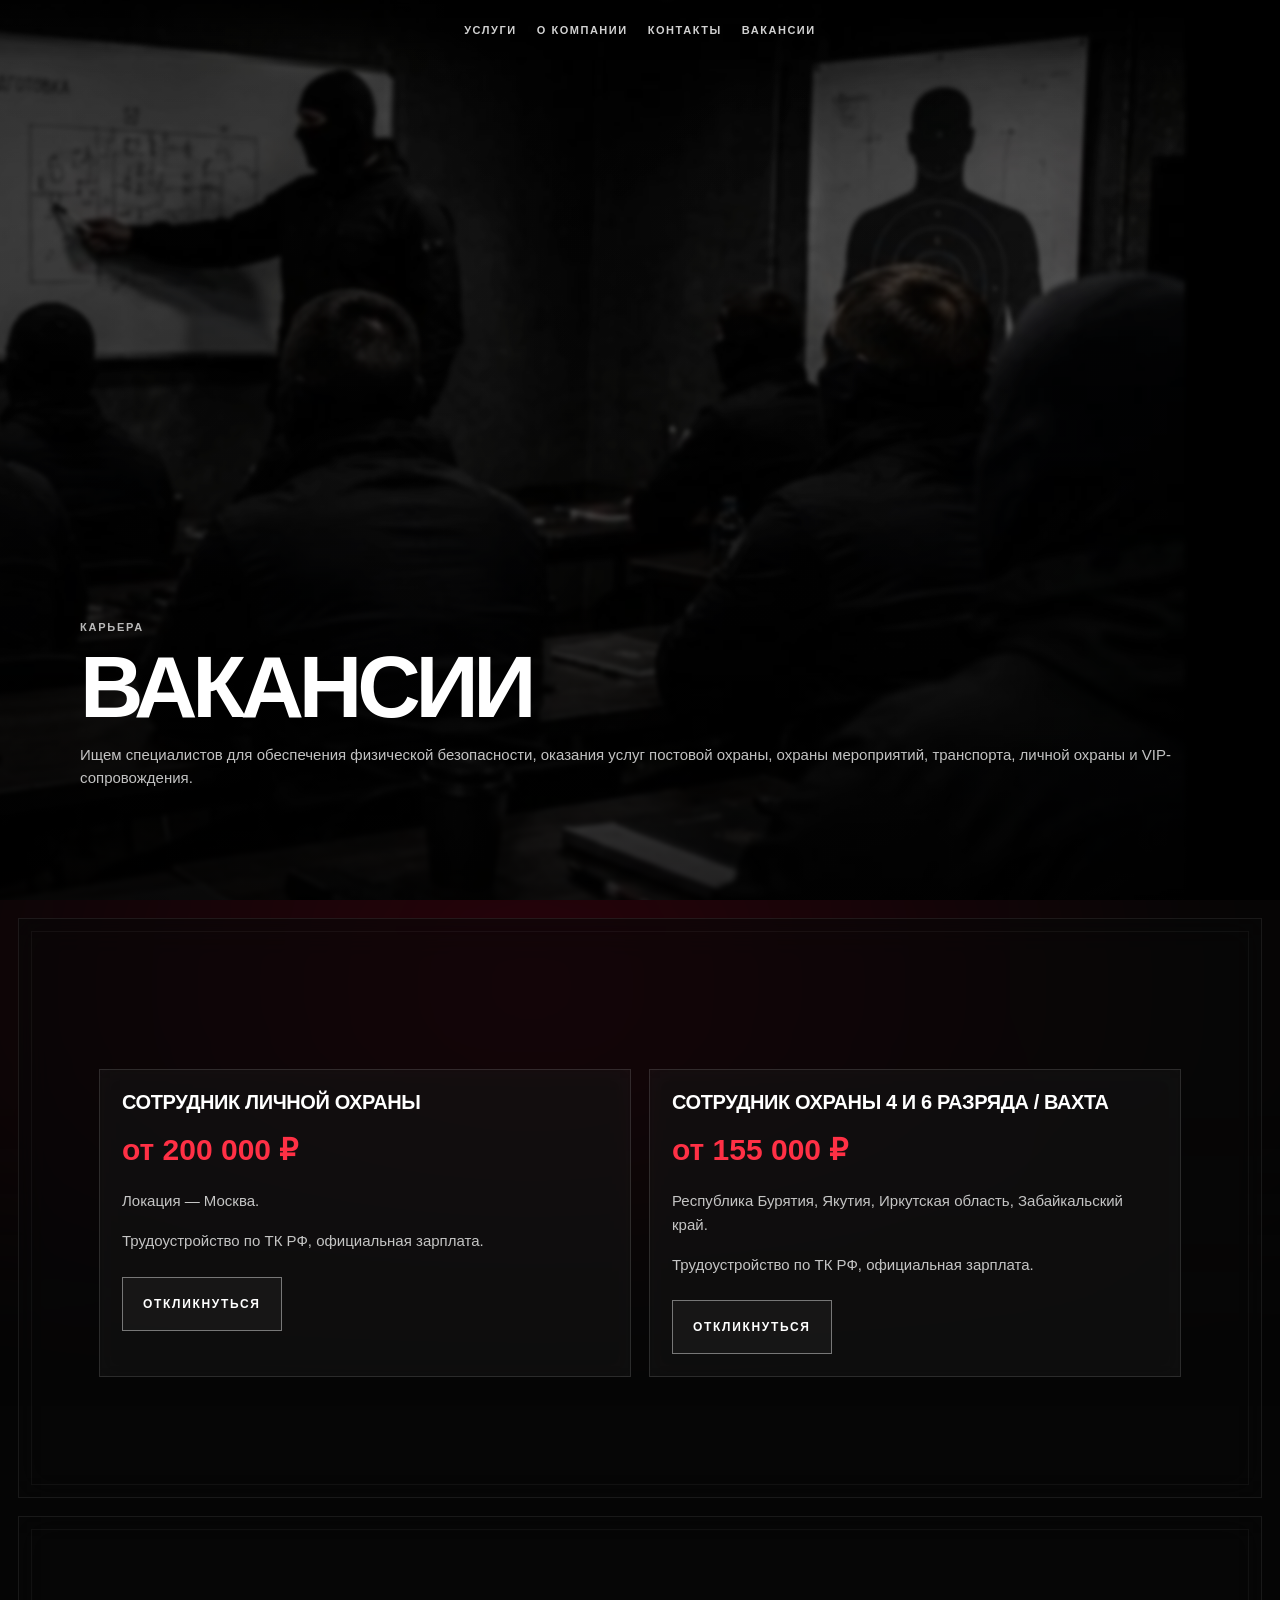
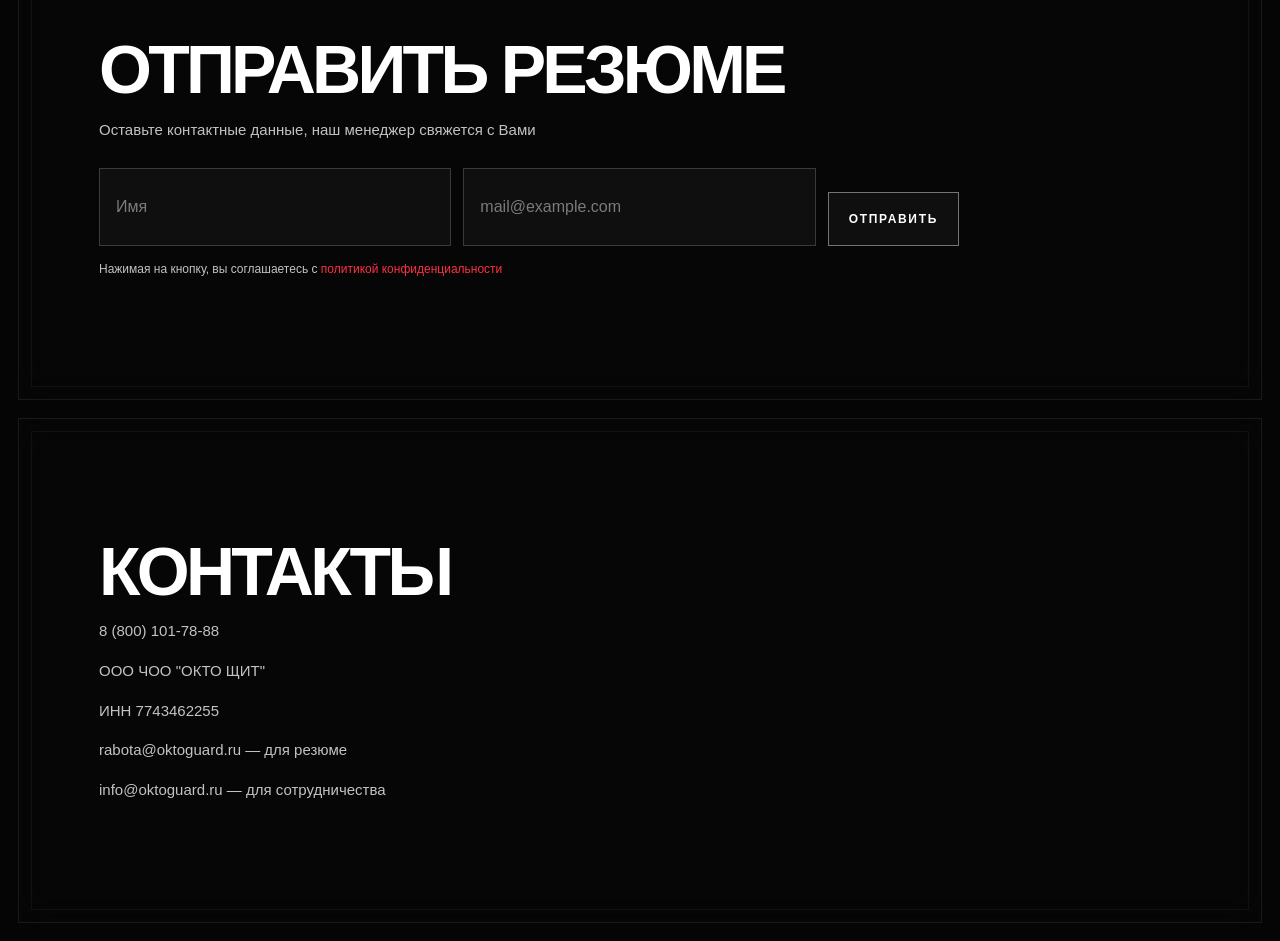
<file: vacancies.html>
<!DOCTYPE html>
<html lang="ru">
<head>
  <meta charset="UTF-8">
  <meta name="viewport" content="width=device-width, initial-scale=1.0">
  <title>Вакансии — ОКТО ЩИТ</title>
  <link rel="stylesheet" href="style.css">
</head>

<body>

<header>
  <nav>
    <a href="index.html#business">Услуги</a>
    <a href="index.html#about">О компании</a>
    <a href="index.html#contacts">Контакты</a>
    <a href="vacancies.html">Вакансии</a>
  </nav>
</header>

<main>

  <section class="vacancy-hero">
    <div class="section-inner">
      <span class="eyebrow">Карьера</span>
      <h1>Вакансии</h1>
      <p>
        Ищем специалистов для обеспечения физической безопасности, оказания услуг
        постовой охраны, охраны мероприятий, транспорта, личной охраны и VIP-сопровождения.
      </p>
    </div>
  </section>

  <section class="info-section">
    <div class="section-inner">
      <div class="cards two">

        <article>
          <h3>Сотрудник личной охраны</h3>
          <p class="price">от 200 000 ₽</p>
          <p>Локация — Москва.</p>
          <p>Трудоустройство по ТК РФ, официальная зарплата.</p>
          <a href="#vacancy-form" class="btn">Откликнуться</a>
        </article>

        <article>
          <h3>Сотрудник охраны 4 и 6 разряда / вахта</h3>
          <p class="price">от 155 000 ₽</p>
          <p>Республика Бурятия, Якутия, Иркутская область, Забайкальский край.</p>
          <p>Трудоустройство по ТК РФ, официальная зарплата.</p>
          <a href="#vacancy-form" class="btn">Откликнуться</a>
        </article>

      </div>
    </div>
  </section>

  <section id="vacancy-form" class="callback-section">
    <div class="section-inner">
      <h2>Отправить резюме</h2>
      <p>Оставьте контактные данные, наш менеджер свяжется с Вами</p>

      <form>
        <input type="text" placeholder="Имя">
        <input type="email" placeholder="mail@example.com">
        <button type="submit">Отправить</button>
      </form>

      <p class="policy">
        Нажимая на кнопку, вы соглашаетесь с
        <a href="#">политикой конфиденциальности</a>
      </p>
    </div>
  </section>

</main>

<footer id="contacts">
  <div class="section-inner">
    <h2>Контакты</h2>
    <p>8 (800) 101-78-88</p>
    <p>ООО ЧОО "ОКТО ЩИТ"</p>
    <p>ИНН 7743462255</p>
    <p>rabota@oktoguard.ru — для резюме</p>
    <p>info@oktoguard.ru — для сотрудничества</p>
  </div>
</footer>

<script src="script.js"></script>
</body>
</html>
<script src="script.js"></script>
</body>
</html>
</file>
<file: style.css>
@font-face {
  font-family: 'Gatchina';
  src: url('fonts/Gatchina Regular.ttf') format('truetype');
}

* {
  box-sizing: border-box;
}

html {
  scroll-behavior: smooth;
}

body {
  margin: 0;
  background: #050505;
  color: #fff;
  font-family: Arial, Helvetica, sans-serif;
  overflow-x: hidden;
}

a {
  color: inherit;
  text-decoration: none;
}

body::before {
  content: "";
  position: fixed;
  inset: -35%;
  z-index: -5;
  background:
    radial-gradient(circle at 20% 20%, rgba(160,0,25,.35), transparent 30%),
    radial-gradient(circle at 80% 25%, rgba(255,30,45,.14), transparent 32%),
    radial-gradient(circle at 45% 85%, rgba(90,0,18,.42), transparent 40%),
    #050505;
  filter: blur(80px);
  animation: bgMove 12s ease-in-out infinite alternate;
}

@keyframes bgMove {
  from { transform: translate(-4%, -3%) scale(1); }
  to { transform: translate(4%, 3%) scale(1.12); }
}

header {
  position: fixed;
  inset: 0 0 auto 0;
  z-index: 100;
  padding: 18px;
  background: linear-gradient(to bottom, rgba(0,0,0,.72), transparent);
}

nav {
  display: flex;
  justify-content: center;
  gap: 20px;
  overflow-x: auto;
  white-space: nowrap;
  font-size: 11px;
  font-weight: 700;
  letter-spacing: .14em;
  text-transform: uppercase;
  color: rgba(255,255,255,.82);
}

#hero {
  position: relative;
  min-height: 100svh;
  padding: 0 20px 52px;
  display: flex;
  align-items: flex-end;
  overflow: hidden;
  background: #000;
}

.hero-video {
  position: absolute;
  inset: 0;
  width: 100%;
  height: 100%;
  object-fit: cover;
  filter: grayscale(.85) contrast(1.08) brightness(.7);
  transform: scale(1.05);
}

.hero-overlay {
  position: absolute;
  inset: 0;
  background:
    linear-gradient(to bottom, rgba(0,0,0,.08), rgba(0,0,0,.22), rgba(0,0,0,.68)),
    linear-gradient(to right, rgba(0,0,0,.32), transparent);
}

.hero-content,
.section-inner {
  position: relative;
  z-index: 2;
  width: 100%;
}

h1, h2, h3 {
  margin: 0;
  text-transform: uppercase;
}

h1 {
  max-width: 900px;
  font-size: clamp(40px, 10vw, 88px);
  line-height: .9;
  letter-spacing: -.06em;
  font-weight: 900;
}

h2 {
  font-size: clamp(34px, 8vw, 68px);
  line-height: .95;
  letter-spacing: -.055em;
  font-weight: 900;
}

h3 {
  font-size: 20px;
  line-height: 1;
  letter-spacing: -.02em;
  font-weight: 800;
}

p {
  margin: 16px 0 0;
  color: rgba(255,255,255,.76);
  line-height: 1.58;
  font-size: 15px;
}

.eyebrow {
  display: inline-block;
  margin-bottom: 14px;
  font-size: 11px;
  font-weight: 800;
  letter-spacing: .16em;
  text-transform: uppercase;
  color: rgba(255,255,255,.72);
}

.btn,
button {
  margin-top: 24px;
  min-height: 54px;
  width: 100%;
  padding: 14px 20px;
  border: 1px solid rgba(255,255,255,.42);
  background: rgba(255,255,255,.035);
  color: #fff;
  display: inline-flex;
  align-items: center;
  justify-content: center;
  font-size: 12px;
  font-weight: 800;
  letter-spacing: .14em;
  text-transform: uppercase;
  position: relative;
  overflow: hidden;
}

.btn::before,
button::before {
  content: "";
  position: absolute;
  inset: 0;
  background: linear-gradient(120deg, transparent, rgba(255,255,255,.22), transparent);
  transform: translateX(-130%);
  transition: .7s ease;
}

.btn:hover::before,
button:hover::before {
  transform: translateX(130%);
}

.section-bg,
.info-section,
.callback-section,
footer {
  position: relative;
  min-height: 90svh;
  padding: 76px 20px;
  display: flex;
  align-items: center;
  overflow: hidden;
  border-top: 1px solid rgba(255,255,255,.08);
}

.section-bg::before {
  content: "";
  position: absolute;
  inset: 0;
  background-size: cover;
  background-position: center;
  filter: blur(2px) grayscale(.25) brightness(.78);
  transform: scale(1.05);
}

.section-bg::after {
  content: "";
  position: absolute;
  inset: 0;
  background:
    linear-gradient(to bottom, rgba(0,0,0,.12), rgba(0,0,0,.38)),
    linear-gradient(to right, rgba(0,0,0,.38), rgba(0,0,0,.06));
}

.bg-ops::before {
  background-image: url('assets/ops.jpg');
}

.bg-team::before {
  background-image: url('assets/team.jpg');
}

.bg-vip::before {
  background-image: url('assets/vip.jpg');
}

.section-bg .section-inner,
.info-section .section-inner,
.callback-section .section-inner,
footer .section-inner {
  max-width: 1180px;
  margin: 0 auto;
}

.split {
  display: grid;
  gap: 34px;
}

.info-section,
.callback-section,
footer {
  min-height: auto;
  margin: 18px;
  background: rgba(8,8,8,.58);
  backdrop-filter: blur(18px);
  border: 1px solid rgba(255,255,255,.08);
}

.info-section::before,
.callback-section::before,
footer::before {
  content: "";
  position: absolute;
  inset: 12px;
  border: 1px solid rgba(255,255,255,.045);
  pointer-events: none;
}

.cards {
  display: grid;
  gap: 14px;
  margin-top: 30px;
}

article {
  position: relative;
  z-index: 2;
  padding: 22px;
  min-height: 190px;
  border: 1px solid rgba(255,255,255,.12);
  background: rgba(255,255,255,.035);
  backdrop-filter: blur(10px);
  transition: .35s ease;
}

article:hover {
  transform: translateY(-4px);
  border-color: rgba(255,255,255,.32);
  background: rgba(255,255,255,.06);
}

form {
  display: grid;
  gap: 12px;
  margin-top: 26px;
}

input {
  min-height: 54px;
  padding: 0 16px;
  border: 1px solid rgba(255,255,255,.18);
  background: rgba(255,255,255,.035);
  color: #fff;
  font-size: 16px;
}

input::placeholder {
  color: rgba(255,255,255,.45);
}

.policy {
  margin-top: 14px;
  font-size: 12px;
}

.policy a {
  color: #ff3045;
}

.reveal {
  opacity: 0;
  transform: translateY(36px);
  transition: opacity .9s ease, transform .9s ease;
}

.reveal.show {
  opacity: 1;
  transform: translateY(0);
}

/* VACANCIES PAGE */

.vacancy-hero {
  position: relative;
  min-height: 100svh;
  padding: 0 20px 60px;
  display: flex;
  align-items: flex-end;
  overflow: hidden;
  background: #000;
}

.vacancy-hero::before {
  content: "";
  position: absolute;
  inset: 0;
  background-image: url('assets/vacancies.jpg');
  background-size: cover;
  background-position: center;
  filter: blur(2px) grayscale(.2) brightness(.78);
  transform: scale(1.05);
}

.vacancy-hero::after {
  content: "";
  position: absolute;
  inset: 0;
  background:
    linear-gradient(to bottom, rgba(0,0,0,.08), rgba(0,0,0,.28), rgba(0,0,0,.72)),
    linear-gradient(to right, rgba(0,0,0,.32), transparent);
}

.vacancy-hero .section-inner {
  position: relative;
  z-index: 2;
  max-width: 1180px;
  margin: 0 auto;
}

.price {
  margin-top: 14px;
  font-size: 30px;
  font-weight: 900;
  color: #ff3045;
}

/* LOGO END */

.logo-end {
  padding: 70px 20px 90px;
  display: flex;
  justify-content: center;
  align-items: center;
}

.okto-logo {
  width: min(280px, 78vw);
  height: auto;
  filter:
    drop-shadow(0 0 18px rgba(242,194,48,.22))
    drop-shadow(0 0 35px rgba(255,255,255,.08));
  opacity: .92;
}

/* ADAPTIVE */

@media (min-width: 768px) {
  header {
    padding: 24px 42px;
  }

  #hero {
    padding: 0 42px 80px;
  }

  .btn,
  button {
    width: fit-content;
  }

  .section-bg,
  .info-section,
  .callback-section,
  footer {
    padding: 110px 42px;
  }

  .vacancy-hero {
    padding: 0 42px 90px;
  }

  .split {
    grid-template-columns: 1fr 1fr;
    align-items: center;
  }

  .cards {
    grid-template-columns: repeat(2, 1fr);
    gap: 18px;
  }

  .cards article:nth-child(5) {
    grid-column: 1 / -1;
  }

  form {
    grid-template-columns: 1fr 1fr auto;
    max-width: 860px;
  }
}

@media (min-width: 1100px) {
  #hero {
    padding: 0 80px 100px;
  }

  .section-bg,
  .info-section,
  .callback-section,
  footer {
    padding: 120px 80px;
  }

  .vacancy-hero {
    padding: 0 80px 110px;
  }

  .cards {
    grid-template-columns: repeat(3, 1fr);
  }

  .cards.two {
    grid-template-columns: repeat(2, 1fr);
  }

  .cards article:nth-child(5) {
    grid-column: auto;
  }
}
</file>
